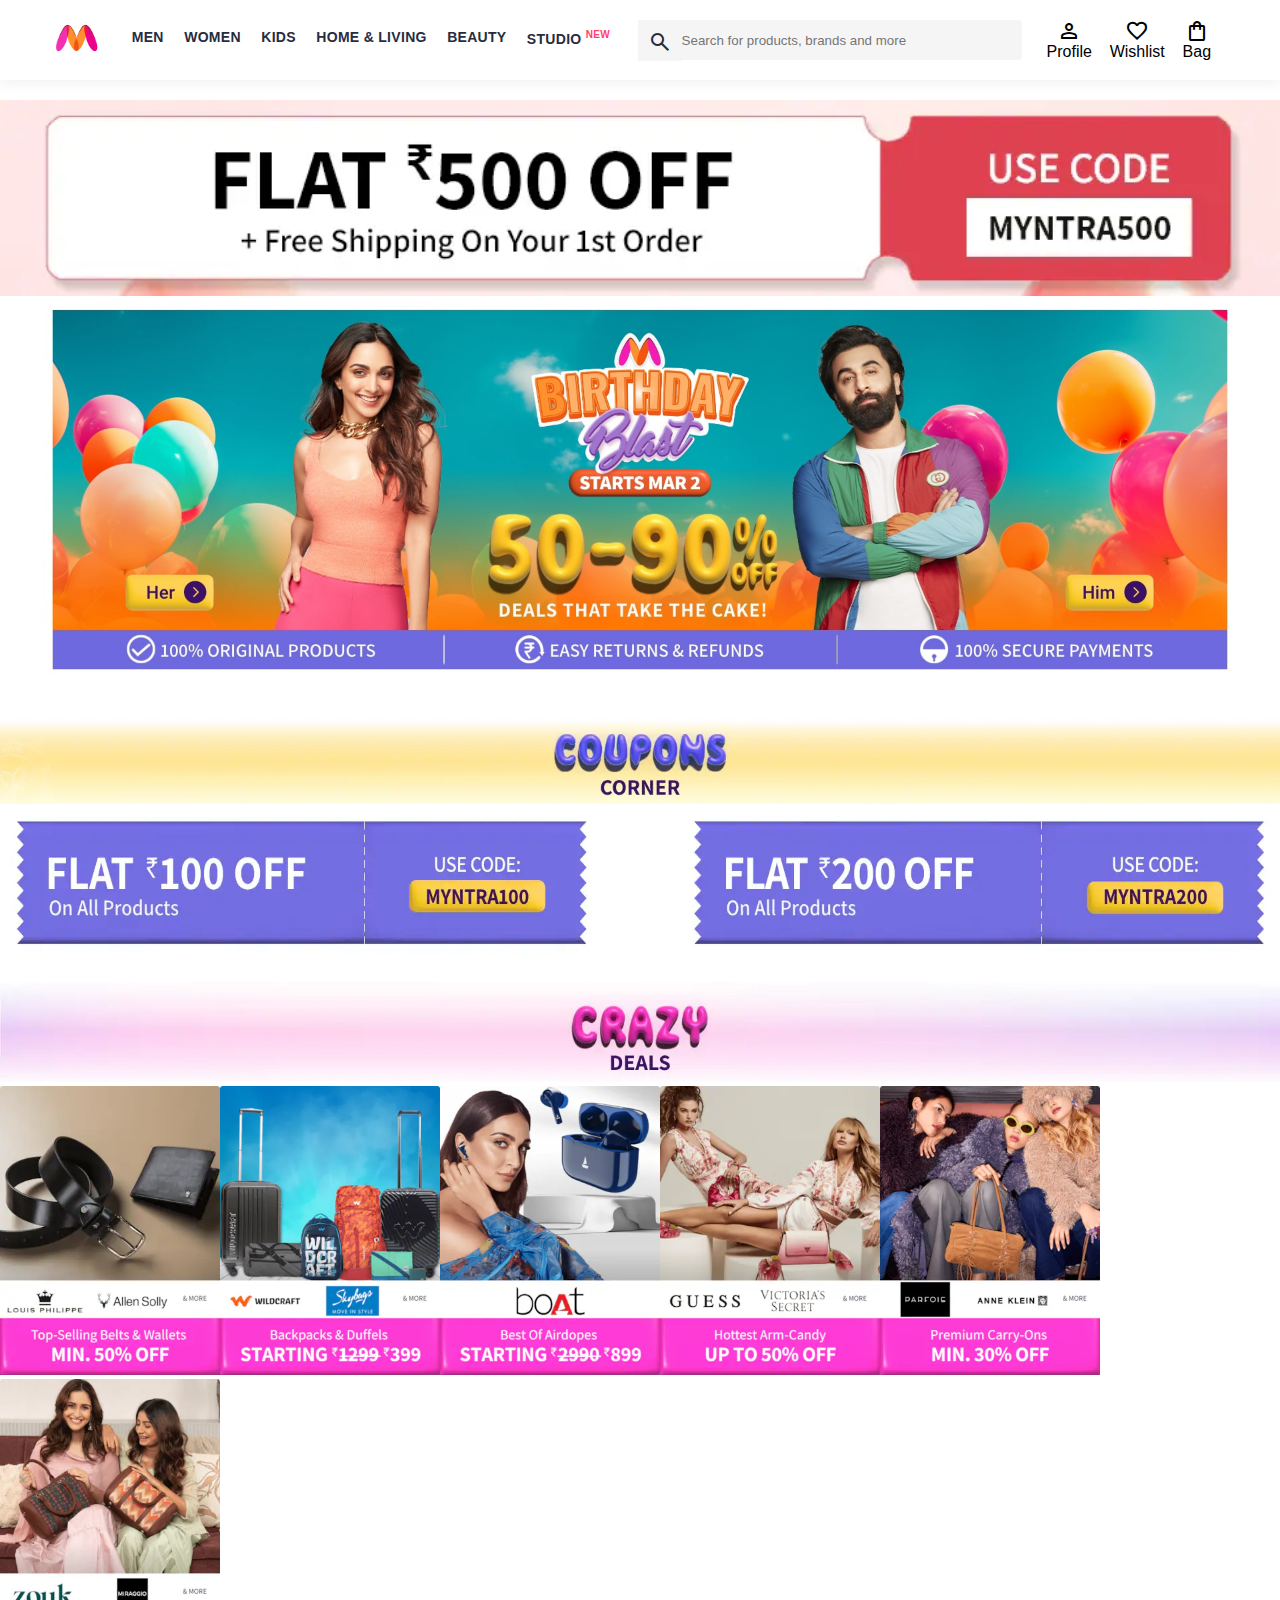
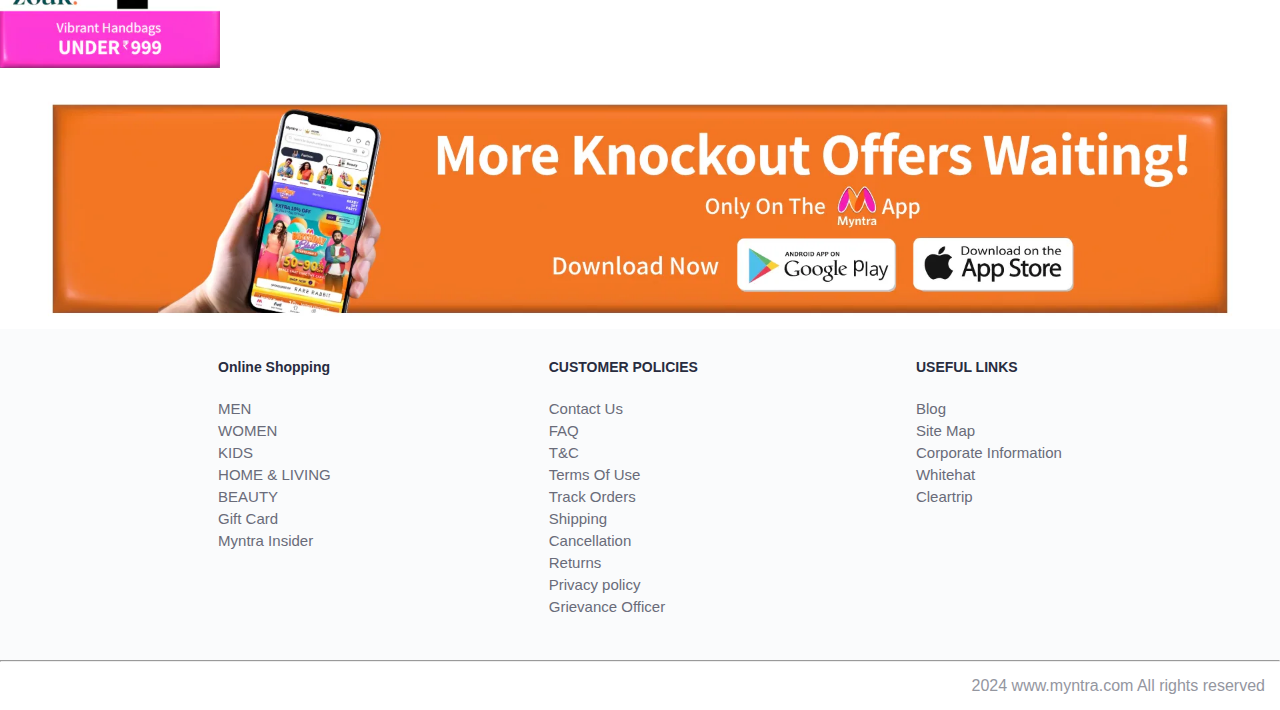
<file: myntra.html>
<!DOCTYPE html>
<html lang="en">
<head>
    <meta charset="UTF-8">
    <meta name="viewport" content="width=device-width, initial-scale=1.0">
    <title>Myntra-clone</title>
    <link rel="stylesheet" href="https://fonts.googleapis.com/css2?family=Material+Symbols+Outlined:opsz,wght,FILL,GRAD@20..48,100..700,0..1,-50..200" />
    <link rel="stylesheet" href="./myntra.css">
</head>
<style>
    .material-symbols-outlined {
      font-variation-settings:
      'FILL' 0,
      'wght' 400,
      'GRAD' 0,
      'opsz' 24
    }
    </style>
<body>
    <header>
        <div class="logo-container">
            <a href=""><img class="logo" src="./images/myntra_logo.webp" alt=""></a>
        </div>
        <nav class="navigation">
            <a href="">MEN</a>
            <a href="">WOMEN</a>
            <a href="">KIDS</a>
            <a href="">HOME & LIVING</a>
            <a href="">BEAUTY</a>
            <a href="">STUDIO <sup>NEW</sup></a>
        </nav>
        <div class="search">
            <span class="material-symbols-outlined search_icon">search</span>
            <input class="search-input" placeholder="Search for products, brands and more" class="desktop-searchBar" value="" data-reactid="907">
        </div>
        <div class="action">
            <div class="action_container">
                <span class="material-symbols-outlined action_icon">person</span>
                <span class="action_name">Profile</span>
            </div>
            <div class="action_container">
                <span class="material-symbols-outlined action_icon">favorite</span>
                <span class="action_name">Wishlist</span>
            </div>
            <div class="action_container">
                <span class="material-symbols-outlined action_icon">shopping_bag</span>
                <span class="action_name">Bag</span>
            </div>
        </div>
    </header>
    <main>
        <div class="banner">
            <a href=""><img class="banner_image" src="./images/banner2.webp" alt="main banner"></a>
            <div class="banner2">
                <a href=""><img class="banner_person" src="./images/maingirl.jpg" alt="main banner"></a>
                <a href=""><img class="banner_person" src="./images/mainboy.jpg" alt="main banner"></a>
            </div>
            <a href=""><img class="banner_image" src="./images/banner3.webp" alt=""></a>
            <div class="banner2">
                <a href=""><img class="banner_offer" src="./images/banner4.webp" alt="main banner"></a>
               <a href=""> <img class="banner_offer" src="./images/banner5.webp" alt="main banner"></a>
            </div>
            <a href=""><img class="banner_image" src="./images/banner6.webp" alt=""></a>
        </div>
        <div class="category"></div>
        <div class="category-items">
            <a href=""><img class="c1" src="./images/categories/1.webp" alt=""></a>
            <a href=""><img src="./images/categories/2.webp" alt=""></a>
            <a href=""><img src="./images/categories/3.webp" alt=""></a>
            <a href=""><img src="./images/categories/4.webp" alt=""></a>
            <a href=""><img src="./images/categories/5.webp" alt=""></a>
            <a href=""><img src="./images/categories/6.webp" alt=""></a>
        </div>
        <div>
            <a href=""><img class="banner_download" src="./images/categories/play.webp" alt=""></a>
        </div>
    </main>
    <footer>
    <div class="footer_container">
        <div class="footer_column">
            <h3>Online Shopping</h3>
            <a href="">MEN</a>
            <a href="">WOMEN</a>
            <a href="">KIDS</a>
            <a href="">HOME & LIVING</a>
            <a href="">BEAUTY</a>
            <a href="">Gift Card</a>
            <a href="">Myntra Insider</a>
        </div>
        <div class="footer_column">
            <h3>CUSTOMER POLICIES</h3>
            <a href="">Contact Us</a>
            <a href="">FAQ</a>
            <a href="">T&C</a>
            <a href="">Terms Of Use</a>
            <a href="">Track Orders</a>
            <a href="">Shipping</a>
            <a href="">Cancellation</a>
            <a href="">Returns</a>
            <a href="">Privacy policy</a>
            <a href="">Grievance Officer
            </a>
        </div>
        <div class="footer_column">
            <h3>USEFUL LINKS</h3>
            <a href="">Blog</a>
            <a href="">Site Map</a>
            <a href="">Corporate Information</a>
            <a href="">Whitehat</a>
            <a href="">Cleartrip</a>
        </div>
    </div>
    <hr>
    <div class="copyright">2024 www.myntra.com All rights reserved</div>
    </footer>
</body>
</html>
</file>
<file: myntra.css>
*{
    margin: 0;padding: 0;
    box-sizing: border-box;
    font-family: Assistant, -apple-system, BlinkMacSystemFont, Segoe UI, Roboto, Helvetica, Arial, sans-serif;
    -webkit-font-smoothing: antialiased;
}
@media screen and (max-width:1440px) {

    /* Below is the properties for haeder includes navigation 🔻 */

    body{
        font-family: Assistant, -apple-system, BlinkMacSystemFont, Segoe UI, Roboto, Helvetica, Arial, sans-serif;
        -webkit-font-smoothing: antialiased;
    }

    header{
        /* border: 1px solid red; */
        display: flex;
        justify-content: space-between;
        align-items: center;
        height: 80px;
        background-color: white;
        box-shadow: 0 4px 12px 0 rgba(0,0,0,.05);
    }
    .action
    {
        margin-right: 4%;
    }
    .logo{
        width: 53px;height: 36px;
    }
    .logo-container{
        margin-left: 4%;
    }
    .navigation{
        display: flex;
        min-width: 519px;
        justify-content: space-evenly;
    }
    .navigation a{
        text-decoration: none;
        font-weight: 700;
        text-transform: uppercase;
        font-size: 14px;
        letter-spacing: .3px;
        color: #282c3f;
        padding: 28px 0;
        border-bottom: 5px solid transparent;
        transition: all 0.4s;
    }
    .navigation a:hover{
        border-bottom: 3px solid #f54e77;
    }
    .navigation a sup{
        font-size: 10px;
        font-weight: 600;
        /* font-stretch: normal;
        font-style: normal;
        line-height: normal;
        letter-spacing: normal; */
        /* text-align: left; */
        color: #ff3f6c;
    }
    .search{
        display: flex;
        align-items: center;
        min-width: 200px;
        height: 40px;
        width: 30%;
       
    }
    .search_icon{
        box-sizing:content-box;
        height: 21px;
        padding: 10px;
        font-weight: 300;
       
        color: #282c3f;
        background-color: #f5f5f6;
    }
    .search-input{
        background-color: #f5f5f6;
        color: #696e79;
        flex-grow: 1;
        height: 40px;
        /* border: 1px solid #f5f5f6; */
        border:0;
        border-radius: 0px 4px 4px 0;
    }
    .search-input:focus{
        background-color: #fff;
        border-color: #eaeaec;
    }
    .action{
        display: flex;
        min-width: 200px;
        justify-content:space-evenly;
    }
    .action_container{
        display: flex;
        flex-direction: column;
        align-items: center;
    }
    /* here ends properties for header 🔚 */

    /* Below is the properties for Main 🔻 */
    .banner .banner_image{
        width: 100%;
        margin: 20px 0 0 0;
    }
    .banner2{
        display: flex;
    }
    .banner2 .banner_image1{
        width: 50%;
        margin: 1px 0;
    }
    .banner2 .banner_image2{
        width: 50%;
        margin: 1px 0;
    }
    .category-items{
        display: flex;
        flex-wrap: wrap;
        /* justify-content: space-around; */
    }
    .category-items img{
        width: 220px;
    }
    .banner_person{
        width: 100%;
        /* height: 427.5px; */
    }
    .banner_offer{
        width: 100%;
        height: 150px;
    }
    .banner_download{
        width: 100%;
        margin: 20px 0 0 0;
    }
    .footer_container{
        background-color: #fafbfc;
        padding: 30px 0 40px 0;
        display: flex;
        /* flex-direction: column; */
        justify-content: space-evenly;
    }
    .footer_column{
        display: flex;
        flex-direction: column;
    }
    .footer_column a{
        text-decoration: none;
        color: #696b79;
        display: block;
        font-size: 15px;
        padding-bottom: 5px;
    }
    .footer_column h3{
        text-decoration: none;
        color: #282c3f;
        font-size: 14px;
        margin-bottom: 25px;
    }
    .copyright{
        color: #94969f;
        text-align: end;
        padding: 15px;
    }
    /* .c1{
        margin-left: 12px;
    } */
}

/* @media screen and (width:1349px) {
    body{
        font-family: Assistant, -apple-system, BlinkMacSystemFont, Segoe UI, Roboto, Helvetica, Arial, sans-serif;
        -webkit-font-smoothing: antialiased;
    }

    header{
        border: 1px solid red;
        display: flex;
        justify-content: space-between;
        align-items: center;
        height: 79.94px;
        background-color: white;
        box-shadow: 0 3.74px 11.24px 0 rgba(0,0,0,.05);
    }
    .action
    {
        margin-right: 4%;
    }
    .logo{
        width: 49.65px;height: 33.73px;
    }
    .logo-container{
        margin-left: 4%;
    }
    .navigation{
        display: flex;
        min-width: 486.20px;
        justify-content: space-evenly;
    }
    .navigation a{
        text-decoration: none;
        font-weight: 700;
        text-transform: uppercase;
        font-size: 13.11px;
        letter-spacing: .28px;
        color: #282c3f;
        padding: 26.23px 0;
        border-bottom: 4.68px solid transparent;
        transition: all 0.4s;
    }
    .navigation a sup{
        font-size: 9.36px;
        font-weight: 600;
        font-stretch: normal;
        font-style: normal;
        line-height: normal;
        letter-spacing: normal;
        text-align: left;
        color: #ff3f6c;
    }
    .search{
        display: flex;
        align-items: center;
        min-width: 187.36px;
        height: 37.47px;
        width: 30%;
       
    }
    .search_icon{
        box-sizing:content-box;
        height: 19.67px;
        padding: 9.36px;
        font-weight: 300;
       
        color: #282c3f;
        background-color: #f5f5f6;
    }
    .search-input{
        background-color: #f5f5f6;
        color: #696e79;
        flex-grow: 1;
        height: 37.47px;
        border: 1px solid #f5f5f6;
        border:0;
        border-radius: 0px 3.74px 3.74px 0;
    }
    .search-input:focus{
        background-color: #fff;
        border-color: #eaeaec;
    }
    .action{
        display: flex;
        min-width: 187.36px;
        justify-content:space-evenly;
    }
    .action_container{
        display: flex;
        flex-direction: column;
        align-items: center;
    }
    .banner .banner_image{
        width: 100%;
        margin: 18.736px 0 0 0;
    }
    .banner2{
        display: flex;
    }
    .banner2 .banner_image1{
        width: 50%;
        margin: 0.93px 0;
    }
    .banner2 .banner_image2{
        width: 50%;
        margin: 0.93px 0;
    }
    .category-items{
        display: flex;
        flex-wrap: wrap;
        justify-content: space-around;
    }
    .category-items img{
        width: 206.09px;
    }
    .banner_person{
        width: 674.5px;
        height: 400.48px;
    }
    .banner_offer{
        width: 674.5px;
        height: 140.52px;
    }
    .banner_download{
        width: 100%;
        margin: 18.736px 0 0 0;
    }
    .footer_container{
        background-color: #fafbfc;
        padding: 28.10px 0 37.47px 0;
        display: flex;
        flex-direction: column;
        justify-content: space-evenly;
    }
    .footer_column{
        display: flex;
        flex-direction: column;
    }
    .footer_column a{
        text-decoration: none;
        color: #696b79;
        display: block;
        font-size: 14.05px;
        padding-bottom: 4.68px;
    }
    .footer_column h3{
        text-decoration: none;
        color: #282c3f;
        font-size: 13.11px;
        margin-bottom: 23.42px;
    }
    .copyright{
        color: #94969f;
        text-align: end;
        padding: 14.05px;
    }
} */
</file>
